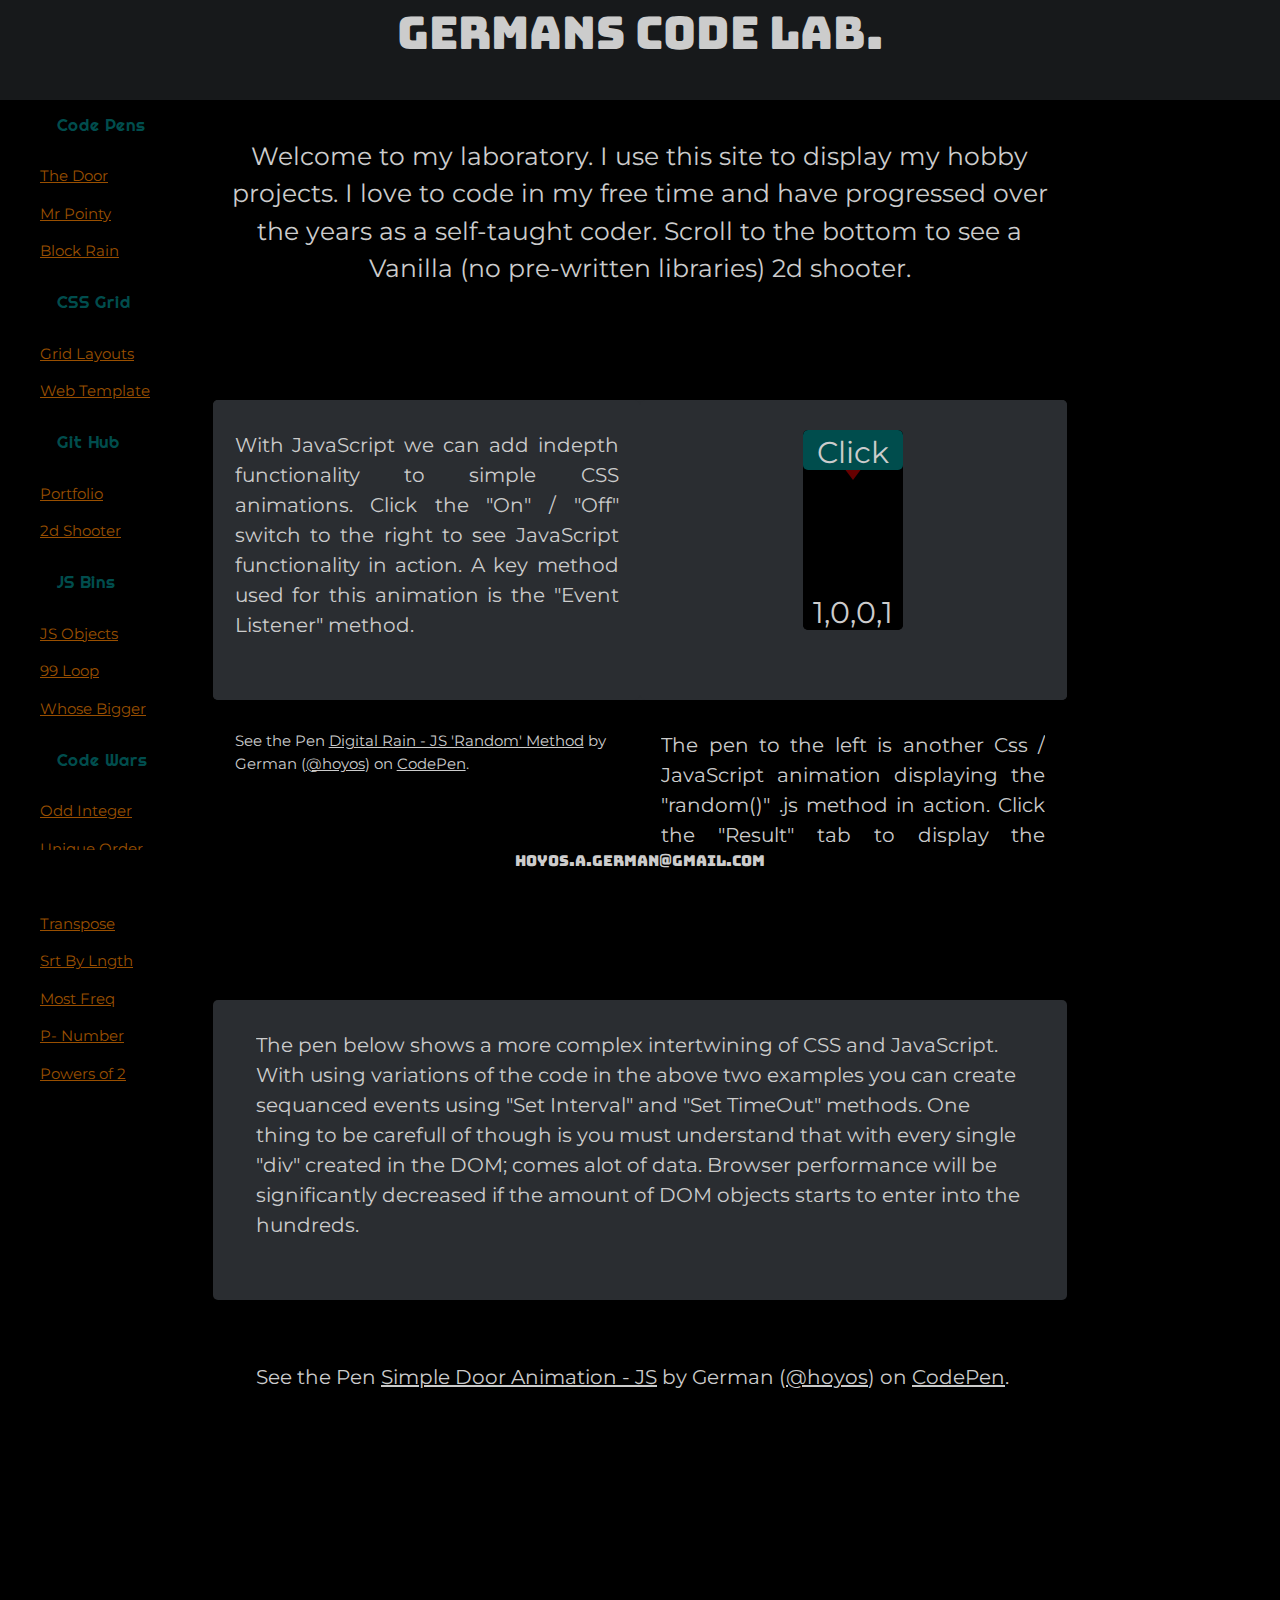
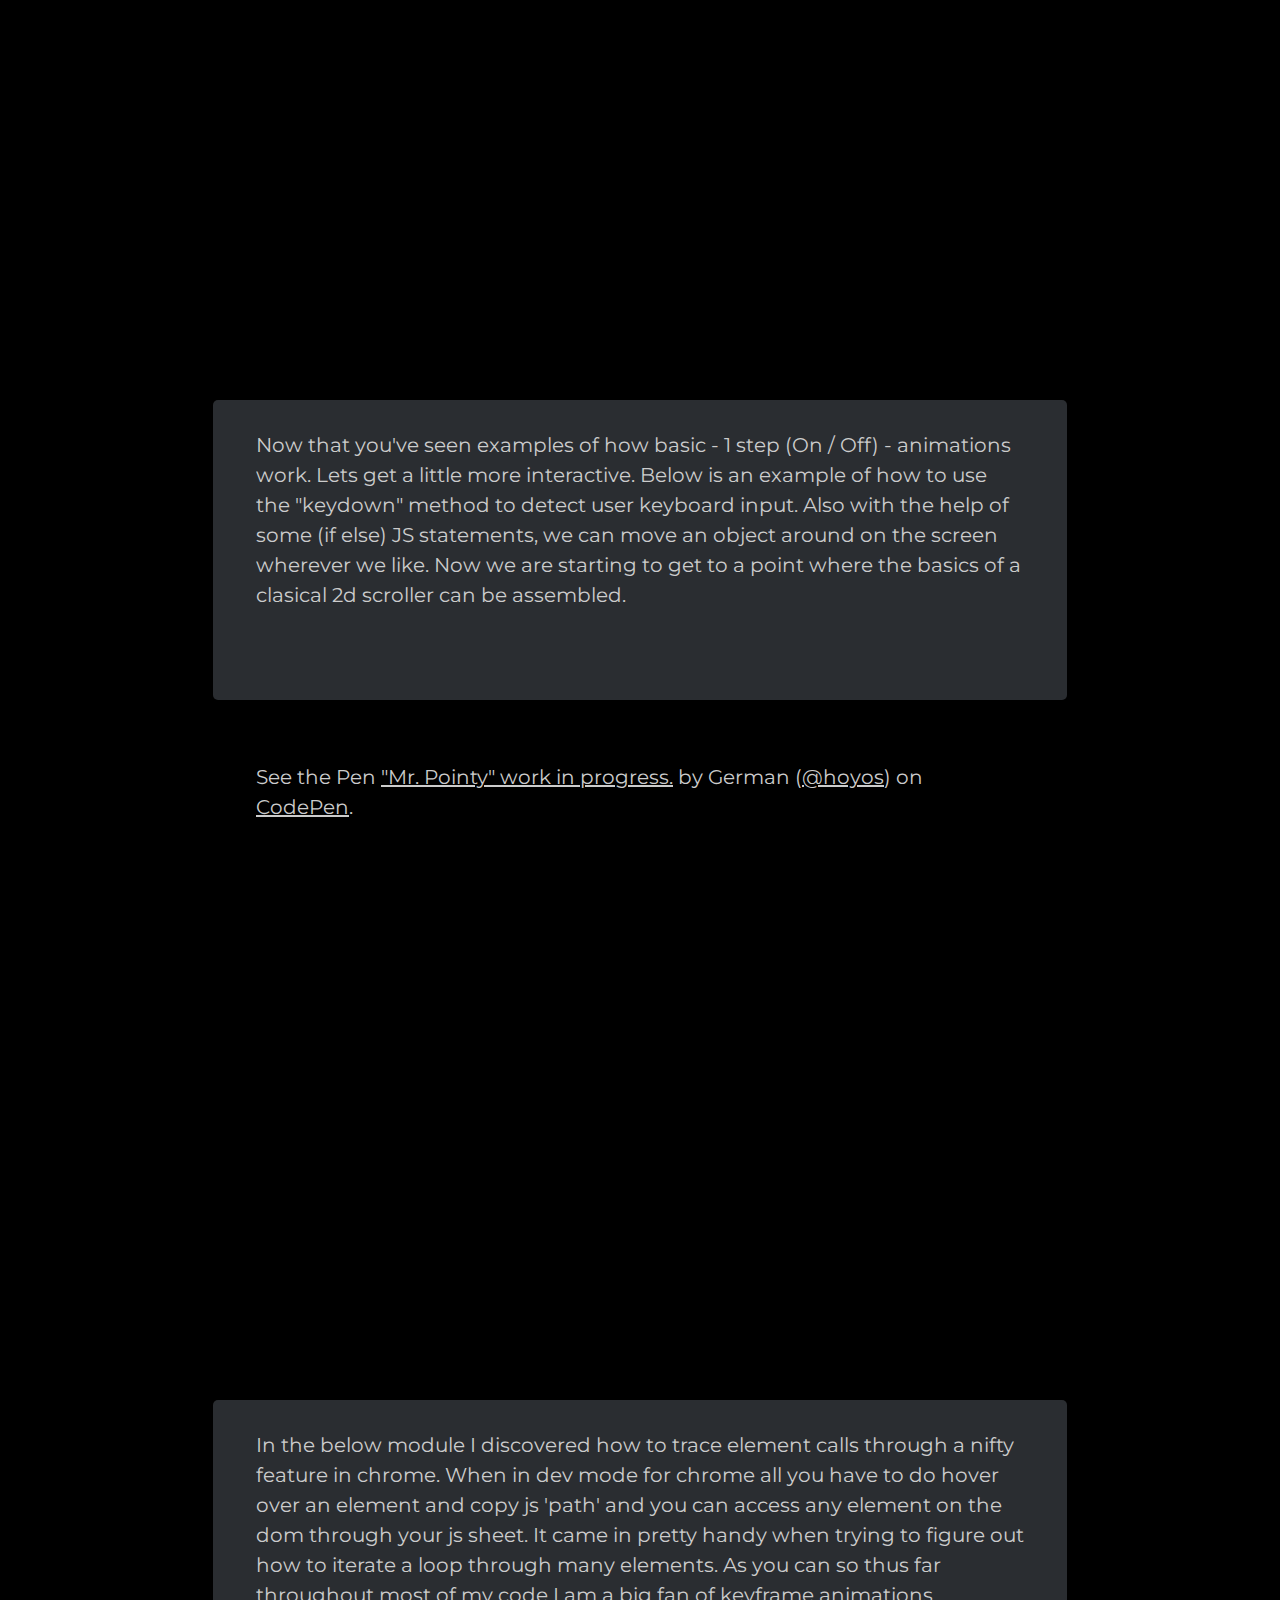
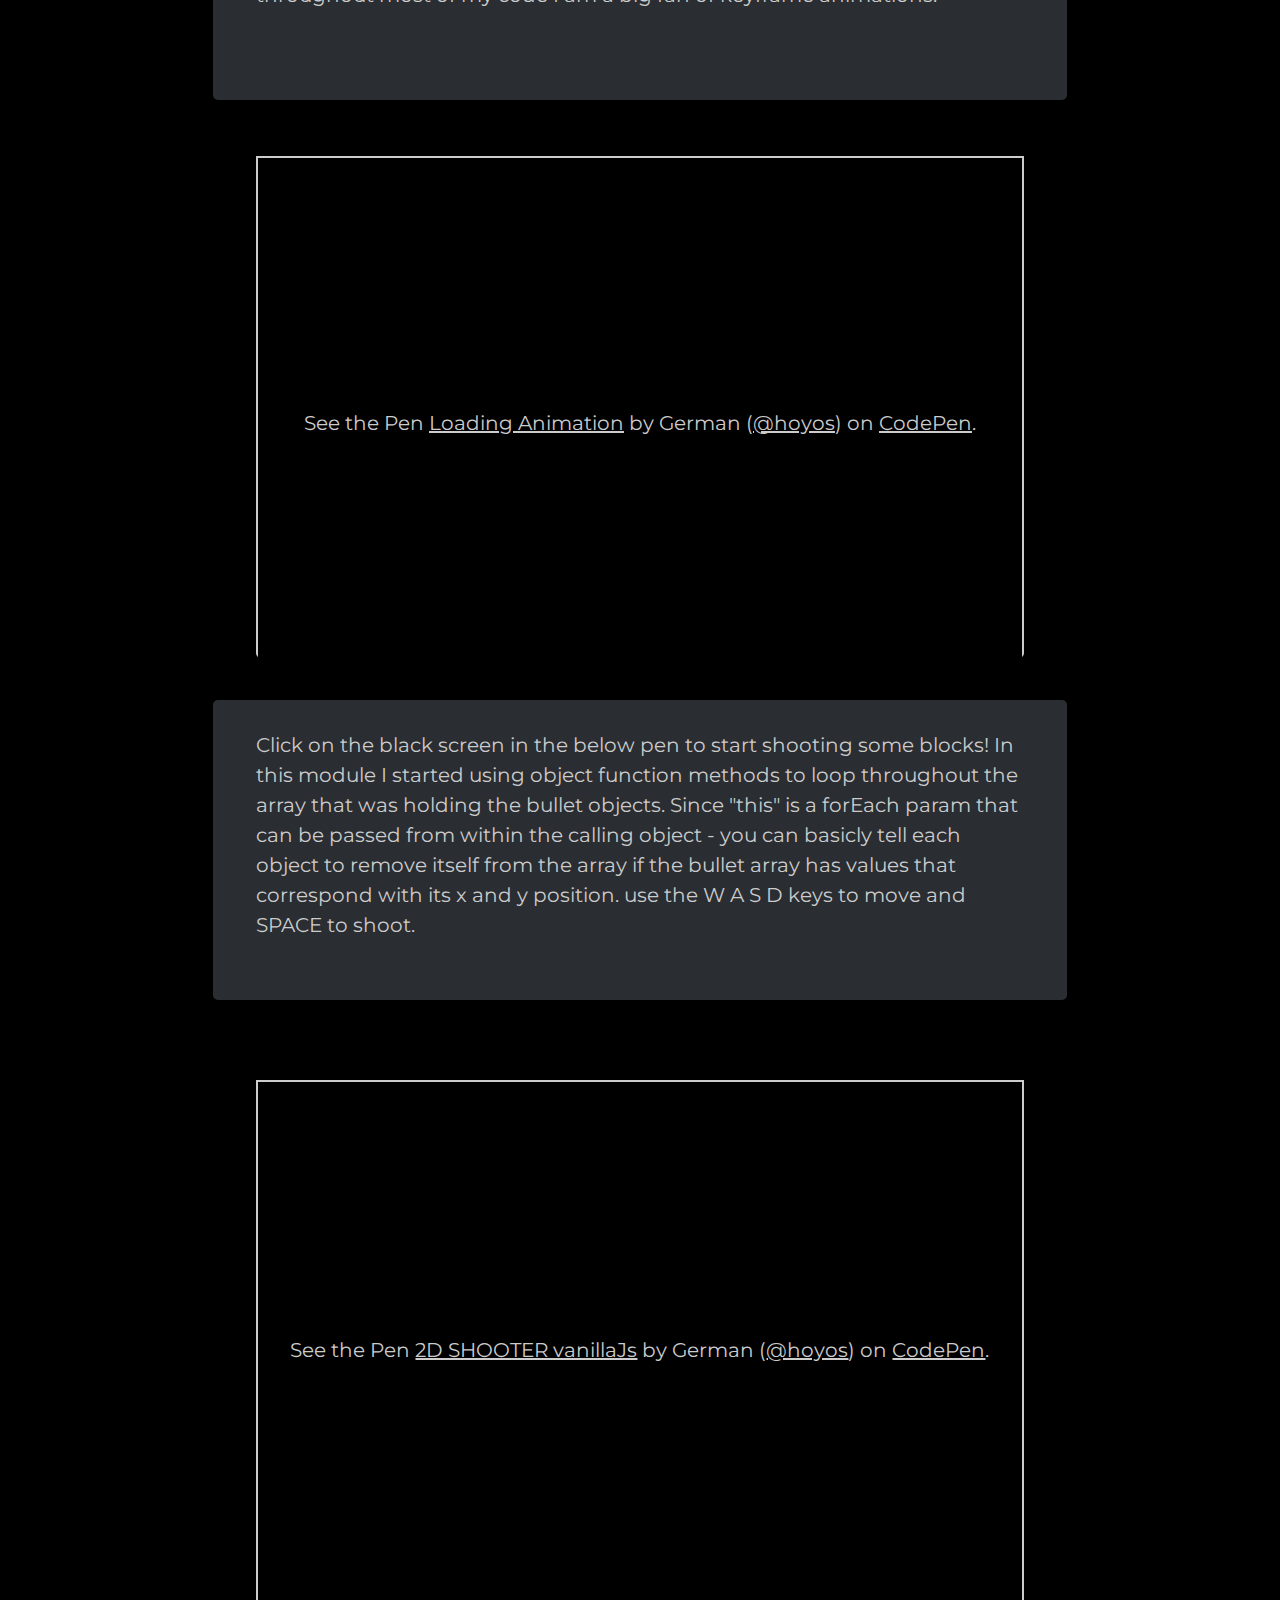
<file: Old_Folder_Files/index.html>
<!DOCTYPE html> <!-- HTML 5 -->
<html lang="en">
  <head>
    <!-- Global site tag (gtag.js) - Google Analytics -->
    <script async src="https://www.googletagmanager.com/gtag/js?id=UA-116229235-1"></script>
    <script>
      window.dataLayer = window.dataLayer || [];
      function gtag(){dataLayer.push(arguments);}
      gtag('js', new Date());
      gtag('config', 'UA-116229235-1');
    </script>
    <title>Adrian's Lab</title>
  <!--Icon link to 'Ionicons' Framework-->
  <link rel="stylesheet" type="text/css" href="https://code.ionicframework.com/ionicons/2.0.1/css/ionicons.min.css">
  <!--Link to google api fonts-->
  <link href='https://fonts.googleapis.com/css?family=Bungee' rel='stylesheet'>
  <link href='https://fonts.googleapis.com/css?family=Righteous' rel='stylesheet'>
  <link href='https://fonts.googleapis.com/css?family=Orbitron' rel='stylesheet'>
  <link href='https://fonts.googleapis.com/css?family=Montserrat' rel='stylesheet'>
  <!-- Required meta tags -->
  <meta charset="utf-8">
  <meta name="viewport" content="width=device-width, initial-scale=1, shrink-to-fit=no">
  <!-- Bootstrap -> Only for testing/expermenting within a module, not actual site design mechanics -->
  <link rel="stylesheet" href="https://maxcdn.bootstrapcdn.com/bootstrap/4.0.0-beta.2/css/bootstrap.min.css" integrity="sha384-PsH8R72JQ3SOdhVi3uxftmaW6Vc51MKb0q5P2rRUpPvrszuE4W1povHYgTpBfshb" crossorigin="anonymous">
  <link rel="stylesheet" type="text/css" href="styles/start.css">
  <!--w3.css framework -> Only for testing/expermenting within a module, not actual site design mechanics -->
  <link rel="stylesheet" href="https://www.w3schools.com/w3css/4/w3.css">
  </head>
<body>
	<div class= 'wrapper'>
		<header>
			Germans Code Lab.
		</header>
		<div class = 'begin'>begin
		</div>
			<div id = 'innerNav'>
        <div class = 'smallContainer'>
            <div class = "ion-social-codepen logos"></div>
            <div class = 'cTwo'>
              <div class = 'centerS'>Code Pens</div>
            </div>
         </div>

         <li>
           <ul><a href="https://codepen.io/hoyos/pen/rwJRGj" target="_blank">The Door</a></ul>
           <ul><a href="https://codepen.io/hoyos/pen/EbPvwZ" target="_blank">Mr Pointy</a></ul>
           <ul><a href="https://codepen.io/hoyos/pen/jwZVEv" target="_blank">Block Rain</a></ul>
         </li>

         <div class = 'smallContainer'>
             <div class = "ion-grid logos"></div>
             <div class = 'cTwo'>
               <div class = 'centerS'>CSS Grid</div>
             </div>
          </div>
          <li>
            <ul><a href="https://codepen.io/hoyos/pen/opYKMe" target="_blank">Grid Layouts</a></ul>
            <ul><a href="https://codepen.io/hoyos/pen/aEBxyZ" target="_blank">Web Template</a></ul>
           </li>


          <div class = 'smallContainer'>
              <div class = "ion-social-github logos"></div>
              <div class = 'cTwo'>
                <div class = 'centerS'>Git Hub</div>
              </div>
           </div>

           <li>
             <ul><a href="https://github.com/DravionV/My-Portfolio" target="_blank">Portfolio</a></ul>
             <ul><a href="https://github.com/GermanHoyos/2D_Shooter_VanillaJS" target="_blank">2d Shooter</a></ul>
           </li>

           <div class = 'smallContainer'>
               <div class = "ion-soup-can-outline logos"></div>
               <div class = 'cTwo'>
                 <div class = 'centerS'>JS Bins</div>
               </div>
            </div>

            <li>
              <ul><a href="https://jsbin.com/zuvuben/2/edit?js,console" target="_blank">JS Objects</a></ul>
              <ul><a href="https://jsbin.com/hajuzet/1/edit?js,console" target="_blank">99 Loop</a></ul>
              <ul><a href="https://jsbin.com/wefugoh/6/edit?js,console" target="_blank">Whose Bigger</a></ul>
            </li>

            <div class = 'smallContainer'>
                <div class = "ion-aperture logos"></div>
                <div class = 'cTwo'>
                  <div class = 'centerS'>Code Wars</div>
                </div>
             </div>

             <li>
               <ul><a href="https://www.codewars.com/kata/reviews/56257b1427e918467e000174/groups/5a37c950c0cba0a99200036b" target="_blank">Odd Integer</a></ul>
               <ul><a href="https://www.codewars.com/kata/reviews/54f080b08a35862d5f000242/groups/5a37023fa1663ba8500008c7" target="_blank">Unique Order</a></ul>
               <ul><a href="https://www.codewars.com/kata/reviews/581de9aa5456504b8a000036/groups/5a35d0219b1ba3de790011cc" target="_blank">DA(RRA)Y</a></ul>
               <ul><a href="https://www.codewars.com/kata/reviews/5820f0571fbefc5741000024/groups/5a2dd8ded06535d7b100065c" target="_blank">Transpose</a></ul>
               <ul><a href="https://www.codewars.com/kata/reviews/57ea5b2a1af4c545d0000056/groups/5a2cb0d46b042bdf42000618" target="_blank">Srt By Lngth</a></ul>
               <ul><a href="https://www.codewars.com/kata/reviews/565855365c9ceebb90000053/groups/5a25e888aa2a1b8705002e65" target="_blank">Most Freq</a></ul>
               <ul><a href="https://www.codewars.com/kata/reviews/525f50e3b73515a6db000b86/groups/5a25c7a210e592bf6f000aa8" target="_blank">P- Number</a></ul>
               <ul><a href="https://www.codewars.com/kata/reviews/57a5dc8d027ac5665500005a/groups/5a25c2d4a66e09c163000725" target="_blank">Powers of 2</a></ul>
             </li>

      </div>

		<!-- FLEXIBLE CENTERED CONTENT USING (CSS GRID) -->
		<div class = 'oneA'> <br />
			Welcome to my laboratory. I use this site to display my hobby projects. I
      love to code in my free time and have progressed over the years as a self-taught
      coder. Scroll to the bottom to see a Vanilla (no pre-written libraries) 2d shooter.
    </div>

		<div class = 'twoA'>
      <div class = 'twoATitle'></div>
        <div class = 'wrapperTwoA'>
			    <div class = 'leftBoxTwoA'>
            <div class = 'centerTextTwoA'>
              With JavaScript we can add indepth functionality to simple
              CSS animations. Click the "On" / "Off" switch to the right to see
              JavaScript functionality in action. A key method used for this
              animation is the "Event Listener" method.
            </div>

          </div> <!--end left box-->
          <div class = 'rightBoxTwoA'>
            <div class = 'containSwitch'>
              <div class = 'onOffSwitch' >Click</div>
              <div class = 'switchArrow'></div>
					    <div class = 'rainDiv'></div>
            </div>
				  </div> <!--end right box-->
			  </div>
		</div>

		<div class = 'threeA'>
      <div class = 'boxController'>
        <div class = 'leftBoxThreeA'>
          <div class = 'centerPenThreeA'>
          <!--START pen-->
            <p data-height="265" data-theme-id="0" data-slug-hash="jwZVEv" data-default-tab="js" data-user="hoyos" data-embed-version="2" data-pen-title="Digital Rain - JS 'Random' Method" class="codepen">See the Pen <a href="https://codepen.io/hoyos/pen/jwZVEv/">Digital Rain - JS 'Random' Method</a> by German (<a href="https://codepen.io/hoyos">@hoyos</a>) on <a href="https://codepen.io">CodePen</a>.</p>
            <script async src="https://static.codepen.io/assets/embed/ei.js"></script>
          <!--END pen-->
          </div>
        </div>
        <div class = 'rightBoxThreeA'>
          <div class = 'centerTextThreeA'>
            The pen to the left is another Css / JavaScript animation displaying the "random()" .js method in action. Click the "Result" tab to display the animation.
          </div>
        </div>

      </div>
		</div>

		<div class = 'fourA'>
      <div class = 'centerTextFourA'>
        The pen below shows a more complex intertwining of CSS and JavaScript. With using variations of the code in the above two examples you can create sequanced events using "Set Interval" and "Set TimeOut" methods. One thing to be carefull of though is you must understand that with every single "div" created in the DOM; comes alot of data. Browser performance will be significantly decreased if the amount of DOM objects starts to enter into the hundreds.
      </div>
		</div>

		<div class = 'fiveA'>
      <div class = 'centerPenFiveA'>
      <!--START pen -->
        <p data-height="614" data-theme-id="0" data-slug-hash="rwJRGj" data-default-tab="result" data-user="hoyos" data-embed-version="2" data-pen-title="Simple Door Animation - JS" class="codepen">See the Pen <a href="https://codepen.io/hoyos/pen/rwJRGj/">Simple Door Animation - JS</a> by German (<a href="https://codepen.io/hoyos">@hoyos</a>) on <a href="https://codepen.io">CodePen</a>.</p>
        <script async src="https://static.codepen.io/assets/embed/ei.js"></script>
      <!--END pen-->
      </div>
		</div>

    <div class = 'sixA'>
      <div class = 'centerTextSixA'>
       Now that you've seen examples of how basic - 1 step (On / Off) -
       animations work. Lets get a little more interactive. Below is an
       example of how to use the "keydown" method to detect user keyboard input.
       Also with the help of some (if else) JS statements, we can move an object
       around on the screen wherever we like. Now we are starting to get to a
       point where the basics of a clasical 2d scroller can be assembled.
     </div>
		</div>

		<div class = 'sevenA'>
      <div class = 'centerPenSevenA'>
      <!--START -->
        <p data-height="614" data-theme-id="0" data-slug-hash="EbPvwZ" data-default-tab="result" data-user="hoyos" data-embed-version="2" data-pen-title=""Mr. Pointy" work in progress." class="codepen">See the Pen <a href="https://codepen.io/hoyos/pen/EbPvwZ/">"Mr. Pointy" work in progress.</a> by German (<a href="https://codepen.io/hoyos">@hoyos</a>) on <a href="https://codepen.io">CodePen</a>.</p>
        <script async src="https://static.codepen.io/assets/embed/ei.js"></script>
      <!--END -->
    </div>
		</div>

    <div class = 'eightA'>
      <div class = 'centerTexteightA'>
          In the below module I discovered how to trace element calls through a
          nifty feature in chrome. When in dev mode for chrome all you have to do
          hover over an element and copy js 'path' and you can access any element
          on the dom through your js sheet. It came in pretty handy when trying
          to figure out how to iterate a loop through many elements. As you can
          so thus far throughout most of my code I am a big fan of keyframe animations.

     </div>
    </div>

    <div class = 'nineA'>
      <div class = 'centerPennineA'>
      <!--START -->
      <p class="codepen" data-height="533" data-theme-id="0" data-default-tab="js,result" data-user="hoyos" data-slug-hash="darKbX" style="height: 533px; box-sizing: border-box; display: flex; align-items: center; justify-content: center; border: 2px solid; margin: 1em 0; padding: 1em;" data-pen-title="Loading Animation">
  <span>See the Pen <a href="https://codepen.io/hoyos/pen/darKbX/">
  Loading Animation</a> by German (<a href="https://codepen.io/hoyos">@hoyos</a>)
  on <a href="https://codepen.io">CodePen</a>.</span>
</p>
<script async src="https://static.codepen.io/assets/embed/ei.js"></script>
      <!--END -->
    </div>
    </div>

    <div class = 'tenA'>
      <div class = 'centerTexttenA'>
       Click on the black screen in the below pen to start shooting some blocks!
       In this module I started using object function methods to loop throughout
       the array that was holding the bullet objects. Since "this" is a forEach
       param that can be passed from within the calling object - you can basicly
       tell each object to remove itself from the array if the bullet array has
       values that correspond with its x and y position. use the W A S D keys to
       move and SPACE to shoot.
     </div>
    </div>

    <div class = 'elevenA'>
      <div class = 'centerPenelevenA'>
      <!--START -->
      <p class="codepen" data-height="540" data-theme-id="0" data-default-tab="result" data-user="hoyos" data-slug-hash="VOgabd" style="height: 540px; box-sizing: border-box; display: flex; align-items: center; justify-content: center; border: 2px solid; margin: 1em 0; padding: 1em;" data-pen-title="2D SHOOTER vanillaJs">
        <span>See the Pen <a href="https://codepen.io/hoyos/pen/VOgabd/">
        2D SHOOTER vanillaJs</a> by German (<a href="https://codepen.io/hoyos">@hoyos</a>)
        on <a href="https://codepen.io">CodePen</a>.</span>
      </p>
      <script async src="https://static.codepen.io/assets/embed/ei.js"></script>
      <!--END -->
    </div>
    </div>

		<footer>
			hoyos.a.german@gmail.com
		</footer>

	</div>

    <!-- Optional JavaScript -->
    <!-- jQuery first, then Popper.js, then Bootstrap JS -->
    <script src="https://code.jquery.com/jquery-3.2.1.slim.min.js" integrity="sha384-KJ3o2DKtIkvYIK3UENzmM7KCkRr/rE9/Qpg6aAZGJwFDMVNA/GpGFF93hXpG5KkN" crossorigin="anonymous"></script>
    <script src="https://cdnjs.cloudflare.com/ajax/libs/popper.js/1.12.3/umd/popper.min.js" integrity="sha384-vFJXuSJphROIrBnz7yo7oB41mKfc8JzQZiCq4NCceLEaO4IHwicKwpJf9c9IpFgh" crossorigin="anonymous"></script>
    <script src="https://maxcdn.bootstrapcdn.com/bootstrap/4.0.0-beta.2/js/bootstrap.min.js" integrity="sha384-alpBpkh1PFOepccYVYDB4do5UnbKysX5WZXm3XxPqe5iKTfUKjNkCk9SaVuEZflJ" crossorigin="anonymous"></script>
	  <script src="scripts/scriptOne.js"></script> <!--Internal folder link-->
    <script>window.addEventListener("keydown", function(e) {
	    // space and arrow keys
	    if([32, 37, 38, 39, 40].indexOf(e.keyCode) > -1) {
	        e.preventDefault();
	    }
	}, false);</script>

</body>
<!--test 8/5/2020 -->
</html>
</file>
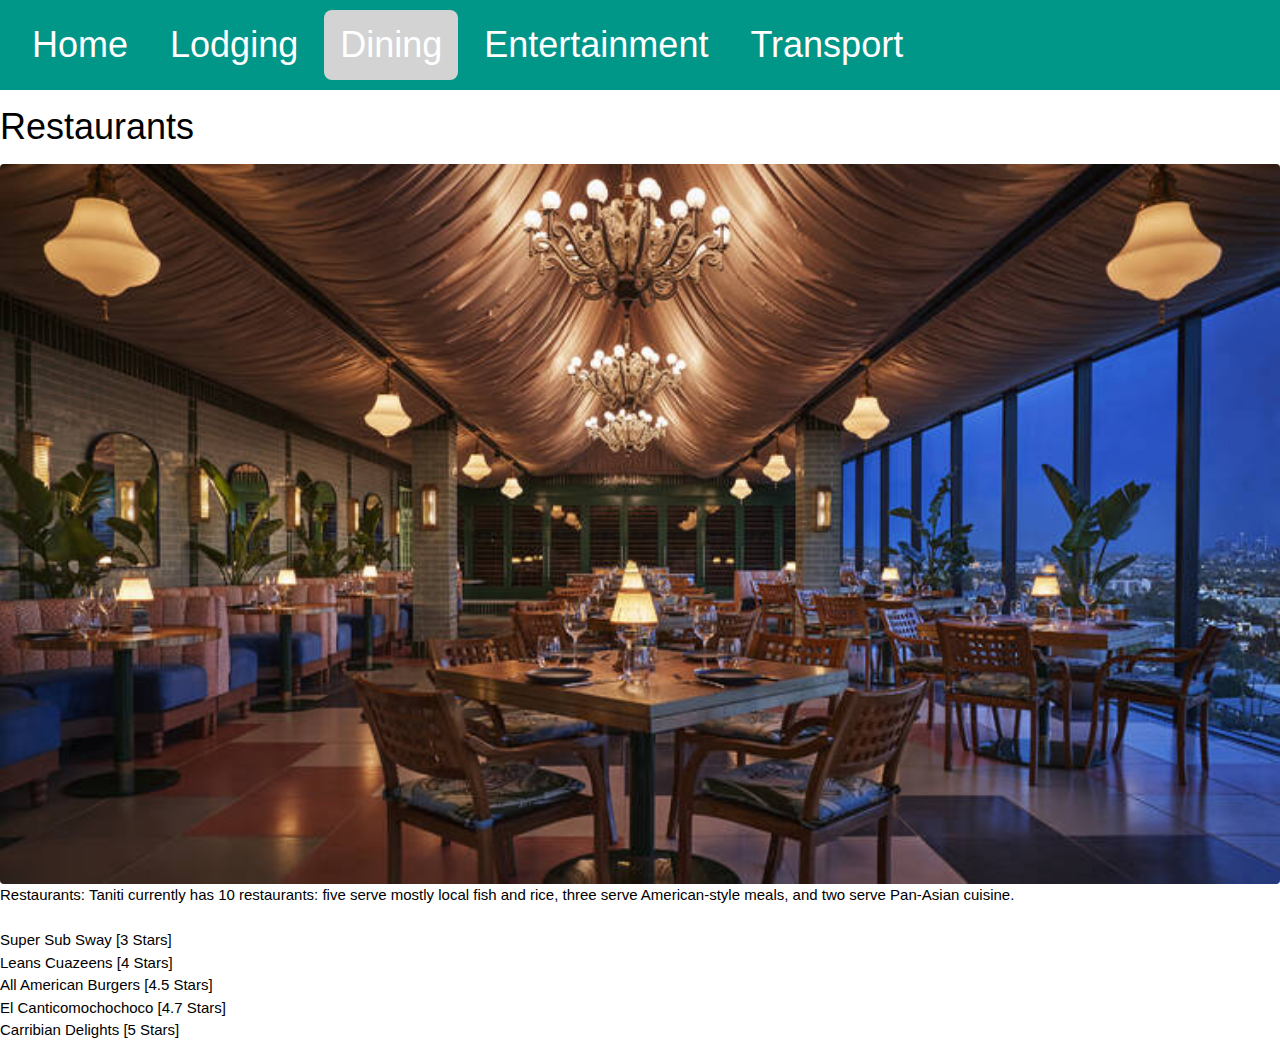
<file: dining.html>
<!--
	Coded By: German Hoyos
	Email: Hoyos.A.German@gmail.com
-->

<!DOCTYPE html>
<html lang="en">
<head>
	<meta charset="UTF-8">
	<meta name="viewport" content="width=device-width, initial-scale=1.0">
	<meta http-equiv="X-UA-Compatible" content="ie=edge">
	<title>My Website</title>
		<link rel="stylesheet" href="./style.css">
		<link rel="stylesheet" href="https://www.w3schools.com/w3css/4/w3.css">
</head>
<body>
	<div class="w3-container w3-teal">
		<h1>
			<button class="w3-button w3-round-large">
				<a href="index.html">Home</a>
			</button>
			<button class="w3-button w3-round-large">
				<a href="lodging.html">Lodging</a>
			</button>
			<button class="w3-button w3-round-large" style="background-color: lightgray;">
				<a href="dining.html">Dining</a>
			</button>
			<button class="w3-button w3-round-large">
				<a href="entertainment.html">Entertainment</a>
			</button>
			<button class="w3-button w3-round-large">
				<a href="transport.html">Transport</a>
			</button>
			
		</h1>
	  </div>

	  <div class="pic">
		<h1>Restaurants</h1>
		<img src="dining.png" class="w3-round" style="width:100%">
	  </div>
	  <div class="context">
        Restaurants: Taniti currently has 10 restaurants: five serve 
		mostly local fish and rice, three serve American-style meals,
		and two serve Pan-Asian cuisine.<br><br>
		
			Super Sub Sway [3 Stars]<br>
			Leans Cuazeens [4 Stars]<br>
			All American Burgers [4.5 Stars]<br>
			El Canticomochochoco [4.7 Stars]<br>
			Carribian Delights [5 Stars]<br>
		

	  </div>


		<script src="script.js"></script>
</body>
</html>
</file>
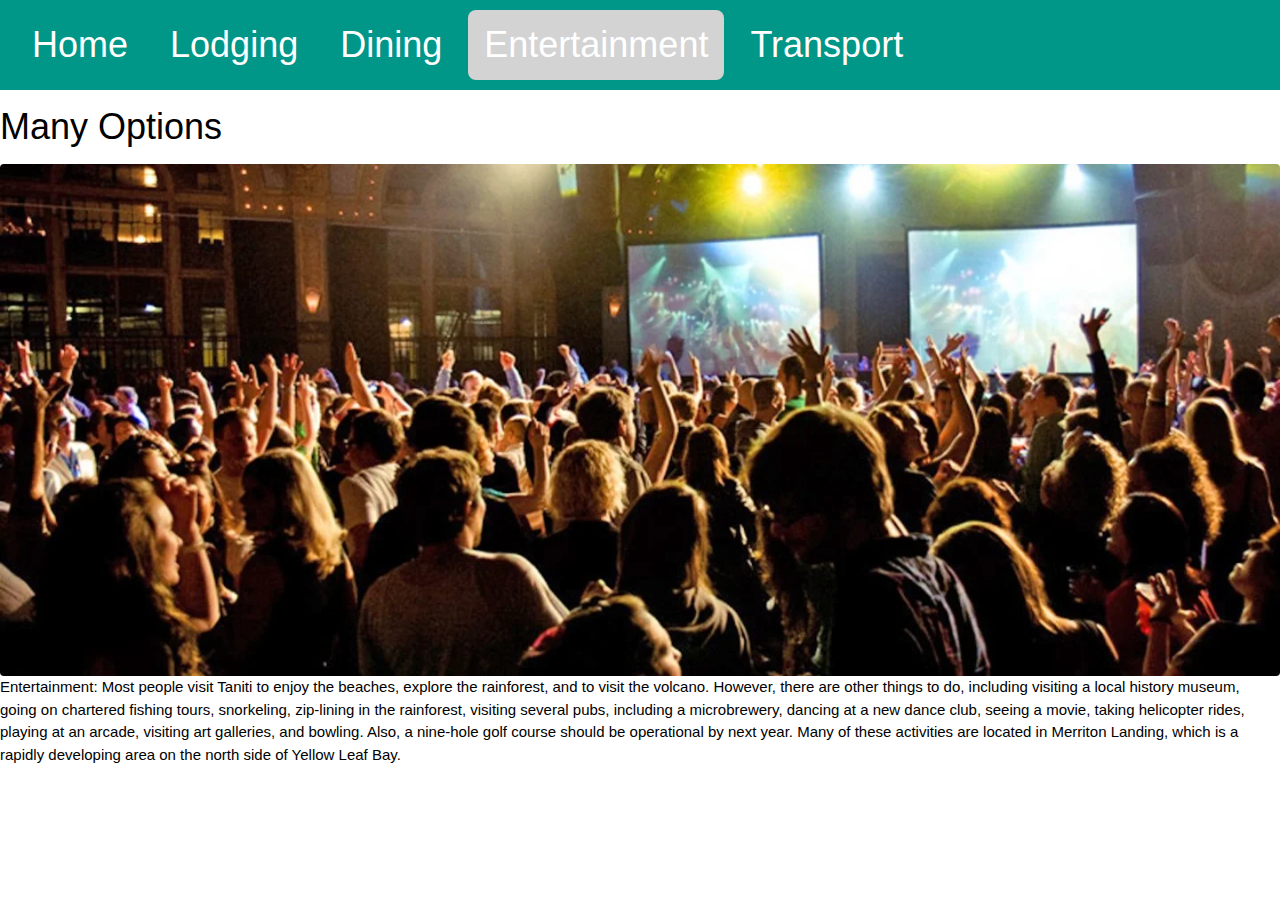
<file: entertainment.html>
<!--
	Coded By: German Hoyos
	Email: Hoyos.A.German@gmail.com
-->

<!DOCTYPE html>
<html lang="en">
<head>
	<meta charset="UTF-8">
	<meta name="viewport" content="width=device-width, initial-scale=1.0">
	<meta http-equiv="X-UA-Compatible" content="ie=edge">
	<title>My Website</title>
		<link rel="stylesheet" href="./style.css">
		<link rel="stylesheet" href="https://www.w3schools.com/w3css/4/w3.css">
</head>
<body>
	<div class="w3-container w3-teal">
		<h1>
			<button class="w3-button w3-round-large">
				<a href="index.html">Home</a>
			</button>
			<button class="w3-button w3-round-large">
				<a href="lodging.html">Lodging</a>
			</button>
			<button class="w3-button w3-round-large">
				<a href="dining.html">Dining</a>
			</button>
			<button class="w3-button w3-round-large" style="background-color: lightgray;">
				<a href="entertainment.html">Entertainment</a>
			</button>
			<button class="w3-button w3-round-large">
				<a href="transport.html">Transport</a>
			</button>
			
		</h1>
	  </div>

	  <div class="pic">
		<h1>Many Options</h1>
		<img src="club.png" class="w3-round" style="width:100%">
	  </div>
	  <div class="context">
        Entertainment: Most people visit Taniti to enjoy the beaches, explore the rainforest, and to visit the volcano. However, there are other things to do, including visiting a local history museum, going on chartered fishing tours, snorkeling, zip-lining in the rainforest, visiting several pubs, including a microbrewery, dancing at a new dance club, seeing a movie, taking helicopter rides, playing at an arcade, visiting art galleries, and bowling. Also, a nine-hole golf course should be operational by next year. Many of these activities are located in Merriton Landing, which is a rapidly developing area on the north side of Yellow Leaf Bay. 
      </div>

		<script src="script.js"></script>
</body>
</html>
</file>
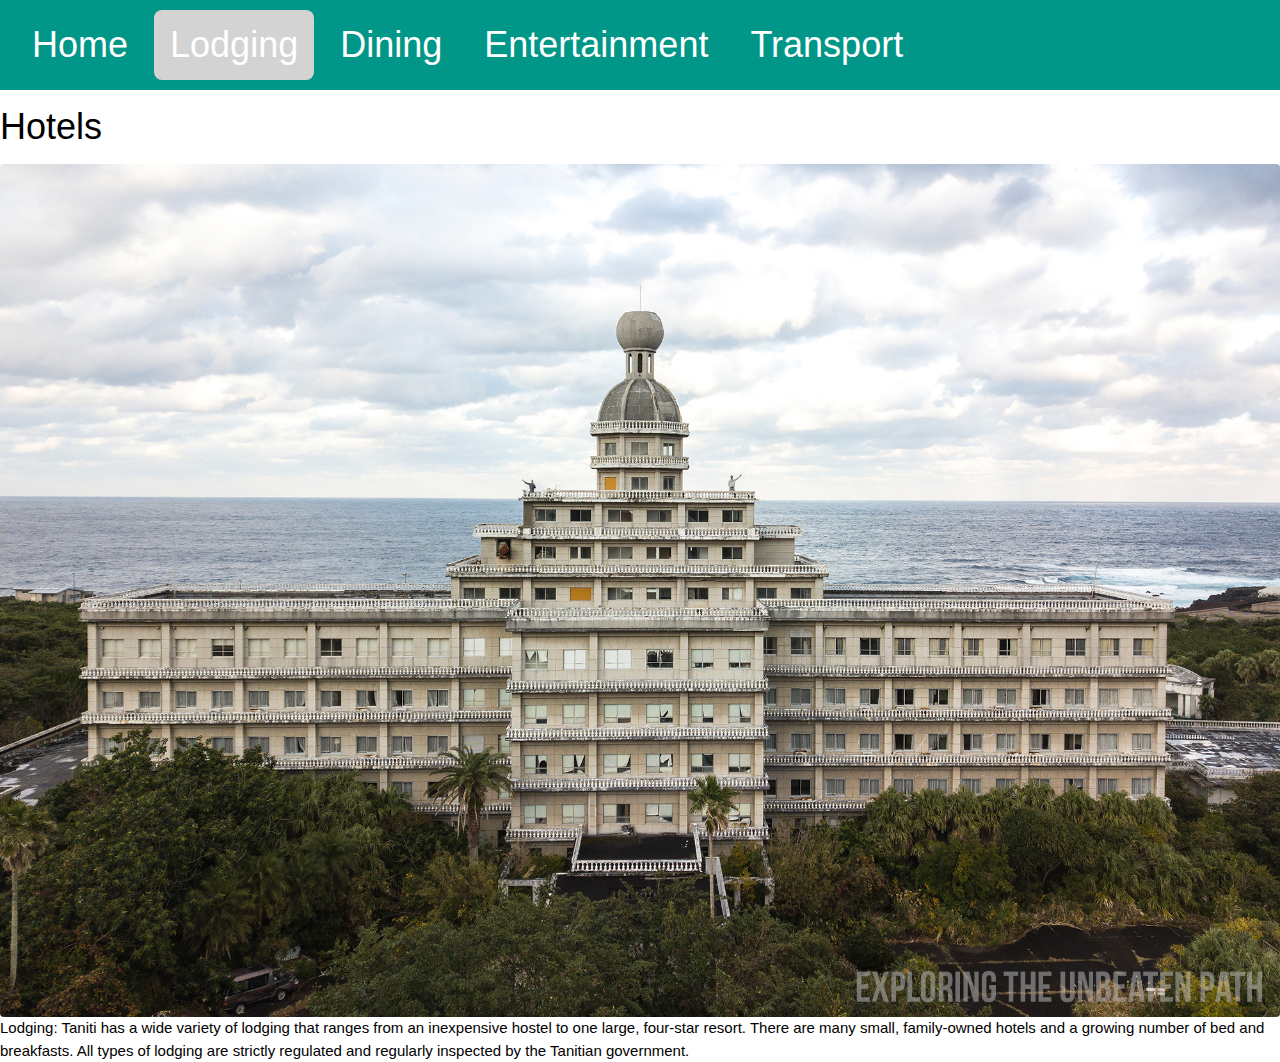
<file: lodging.html>
<!--
	Coded By: German Hoyos
	Email: Hoyos.A.German@gmail.com
-->

<!DOCTYPE html>
<html lang="en">
<head>
	<meta charset="UTF-8">
	<meta name="viewport" content="width=device-width, initial-scale=1.0">
	<meta http-equiv="X-UA-Compatible" content="ie=edge">
	<title>My Website</title>
		<link rel="stylesheet" href="./style.css">
		<link rel="stylesheet" href="https://www.w3schools.com/w3css/4/w3.css">
</head>
<body>
	<div class="w3-container w3-teal">
		<h1>
			<button class="w3-button w3-round-large">
				<a href="index.html">Home</a>
			</button>
			<button class="w3-button w3-round-large" style="background-color: lightgray;">
				<a href="lodging.html">Lodging</a>
			</button>
			<button class="w3-button w3-round-large">
				<a href="dining.html">Dining</a>
			</button>
			<button class="w3-button w3-round-large">
				<a href="entertainment.html">Entertainment</a>
			</button>
			<button class="w3-button w3-round-large">
				<a href="transport.html">Transport</a>
			</button>
			
		</h1>
	  </div>

	  <div class="pic">
		<h1>Hotels</h1>
		<img src="Hotel.png" class="w3-round" style="width:100%">
	  </div>
	  <div class="context">
		Lodging: Taniti has a wide variety of lodging that ranges from an inexpensive hostel to one large, four-star resort. There are many small, family-owned hotels and a growing number of bed and breakfasts. All types of lodging are strictly regulated and regularly inspected by the Tanitian government.
	  </div>


		<script src="script.js"></script>
</body>
</html>
</file>
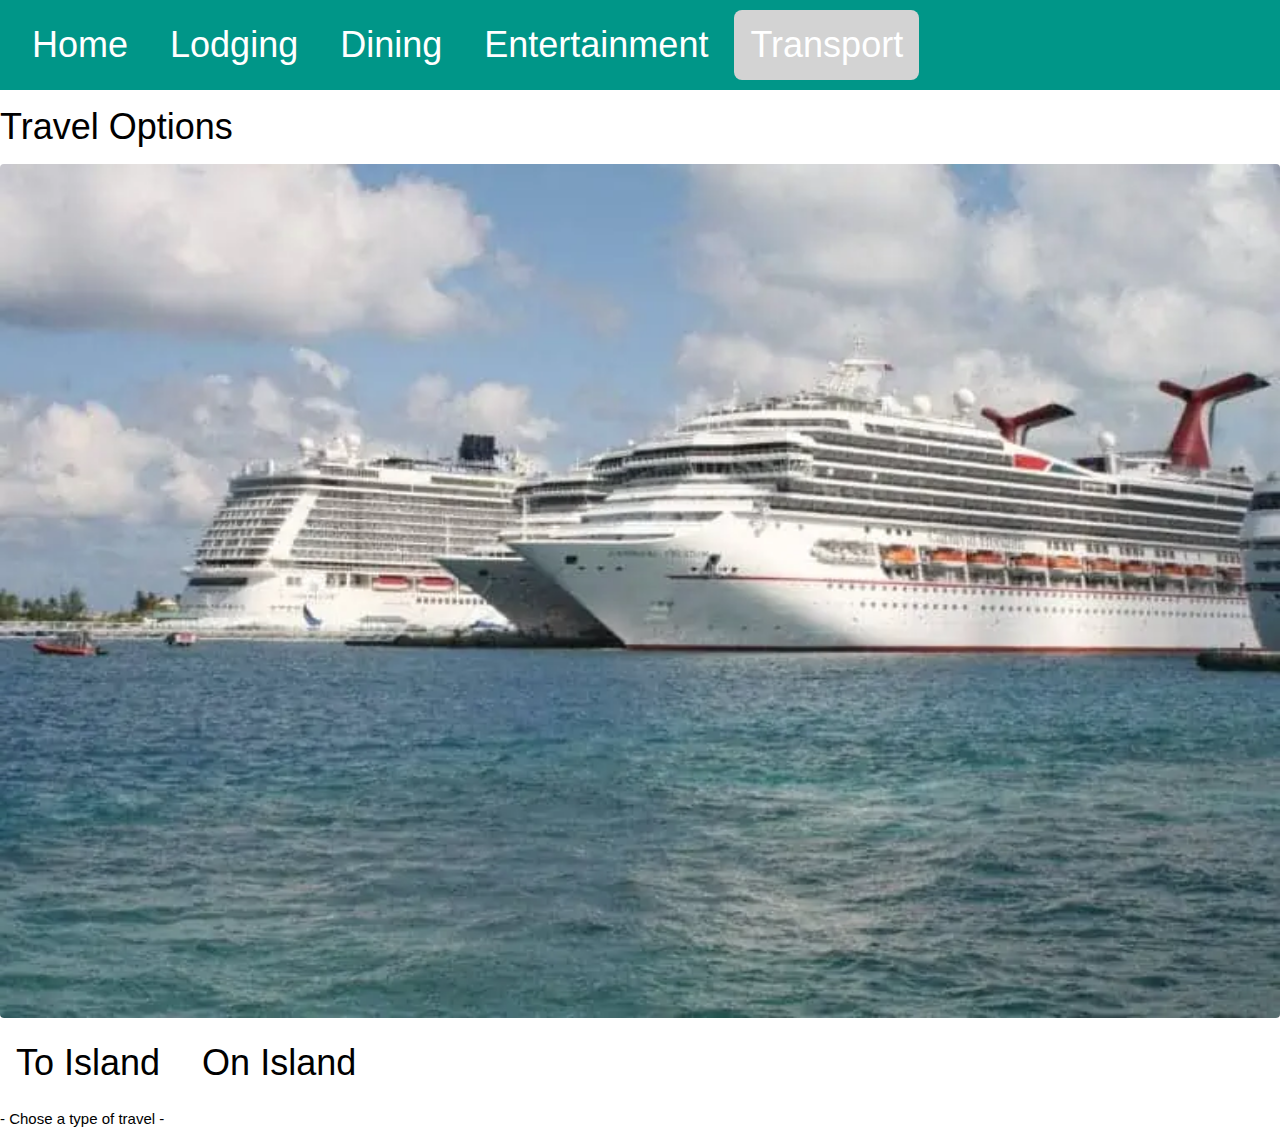
<file: transport.html>
<!--
	Coded By: German Hoyos
	Email: Hoyos.A.German@gmail.com
-->

<!DOCTYPE html>
<html lang="en">
<head>
	<meta charset="UTF-8">
	<meta name="viewport" content="width=device-width, initial-scale=1.0">
	<meta http-equiv="X-UA-Compatible" content="ie=edge">
	<title>My Website</title>
		<link rel="stylesheet" href="./style.css">
		<link rel="stylesheet" href="https://www.w3schools.com/w3css/4/w3.css">
</head>
<body>
	<div class="w3-container w3-teal">
		<h1>
			<button class="w3-button w3-round-large">
				<a href="index.html">Home</a>
			</button>
			<button class="w3-button w3-round-large">
				<a href="lodging.html">Lodging</a>
			</button>
			<button class="w3-button w3-round-large">
				<a href="dining.html">Dining</a>
			</button>
			<button class="w3-button w3-round-large">
				<a href="entertainment.html">Entertainment</a>
			</button>
			<button class="w3-button w3-round-large" style="background-color: lightgray;">
				<a href="transport.html">Transport</a>
			</button>
			
		</h1>
	  </div>

	  <div class="pic">
		<h1>Travel Options</h1>
		<img src="transport1.png" class="w3-round" style="width:100%">
	  </div>
	  <div class="context">
        <h1>
        <button class="w3-button w3-round-large" id="ToIsland" onclick="toIFunc()">
            To Island
        </button>
        <button class="w3-button w3-round-large" id="OnIsland" onclick="onIFunc()">
            On Island
        </button>
        </h1>
      </div>
      <div class="context2" id="context2id">
        - Chose a type of travel -
      </div>
		<script src="script.js"></script>
</body>
</html>
</file>
<file: Old_Folder_Files/styles/start.css>
body {
	background-color: black;
	margin: 0px;
	padding: 0px;
	min-width: 720px;
}


.wrapper {
	display: grid;
	grid-template-columns: repeat(6, 1fr);
	grid-template-rows: repeat(60, 100px);
}

header {
	background-color: #17191b;
	font-family: 'Bungee';
	font-size: 45px;
	position: fixed;
	color: #cccccc;
	height: 100px;
	width: 100%;
	text-align: center;
	z-index: 2;
	overflow: hidden;
	min-width: 600px;

}

@keyframes fadeOut {
	0%{opacity: 1;}
	100%{opacity: 0;}
}

@keyframes fadeIn {
	0%{opacity: 0;}
	100%{opacity: 1;}
}

footer{
	background-color: black;
	font-family: 'Bungee';
	position: fixed;
	bottom: 0px;
	color: white;
	height: 50px;
	width: 100%;
	text-align: center;
	min-width: 600px;
	font-size: 15px;
	color: #cccccc;
	z-index: 2;
}

.begin {
	background-color: transparent;
	grid-column: 1/7;
	grid-row: 1;
}

.smallContainer{
	position: relative;
	background-color: black ;
	height: 50px;
	width:100%;
	color: #004d4d;
}

.ion-social-codepen-outline{
	background-color: white;
}

.logos {
	position: absolute;
	background-color: black; /*green*/
	height: 50px;
	width: 40px;
	top: 0px;
	left: 0px;
	overflow: hidden;
	padding-left: 4px;
	font-size: 35px;
	color:   teal;
}

.cTwo{
	position: absolute;
	font-family: 'Righteous';
	font-size: 17px;
	background-color: black; /*red*/
	height: 50px;
	width: 110px;
	top: 0px;
	left: 40px;
	overflow: hidden;
}
.centerS{
	position: relative;
	top: 25%;
	left: 15%;
}

ul {
	font-family: 'Montserrat';
	font-size: 15px;
	color: #994f00;
}

li {
	list-style-type: none;
}

/* MAIN CONTENT BELOW */

#innerNav {
	/*adding a relative or absolute here will break sticky*/
	background-color: black;
	color: white;
	left: 0px;
	overflow: hidden;
	height: 1080px;
	width: 150px;
	z-index: 1;
	white-space: nowrap;
	list-style-type: none;
}

#iconOne{
	background-color:black;
	height:40px;
	width:40px;
}

.sticky {
	background-color: black;
	position: fixed;
	height: 1300px;
	width: 100px;
	bottom: 0px;
}

.oneA {
	font-family: 'Montserrat';
	font-size: 25px;
	border-radius: 15px;
	background-color: black;
	color: #cccccc;
	grid-column: 2/6;
	grid-row: 2/5;
	text-align: center;
	min-width: 600px;
}

.twoA {
	font-family: 'Montserrat';
	border-radius: 5px;
	background-color: #2a2d31;
	color: white;
	grid-column: 2/6;
	grid-row: 5/8;
	text-align: center;
	color: #cccccc;
	font-size: 20px;
	min-width: 600px;
}

.wrapperTwoA{
	font-family: 'Montserrat';
	background-color: #2a2d31;
	border-radius: 15px;
	position: relative;
	height: 100%;
	width: 100%;
}

.leftBoxTwoA{
	background-color: #2a2d31; /* #2a2d31*/
	border-radius: 5px;
	position: absolute;
	top: 0%;
	left: 0%;
	width: 50%;
	height: 100%;
	text-align: left;
	font-size: 15px;
	color: #cccccc;
	overflow: hidden;
	text-align: justify;
	margin: auto;
	font-size: 20px;
}

.centerTextTwoA {
	position: relative;
	background-color: transparent;
	border-radius: 5px;
	top: 10%;
	margin: auto;
	height: 90%;
	width: 90%;
	overflow: hidden;
}

.rightBoxTwoA{
	background-color: #2a2d31;
	border-radius: 5px;
	position: absolute;
	top: 0%;
	left: 50%;
	width: 50%;
	height: 100%;
	text-align:left;
	font-size: 15px;
	padding: 30px;
	overflow: hidden;
}

.containSwitch{
	position: relative;
	background-color: black;
	border-radius: 5px;
	margin: auto;
	margin-top: auto;
	height: 200px;
	width: 100px;
	overflow: hidden;
}

.onOffSwitch{
	cursor: pointer;
	background-color: #004d4d;
	border-radius: 5px;
	position: absolute;
	top: 0%;
	left: 0%;
	height: 40px;
	width: 100px;
	overflow: hidden;
	text-align: center;
	z-index: 1;
	font-size: 30px;
}

.switchArrow{
	background: transparent;
	top: 15%;
	left: 35%;
	width: 0px;
	height: 0px;
	position: absolute;
	border-radius: 5px;
	border-top: 20px solid #660000;
	border-bottom: 15px solid transparent;
	border-left: 15px solid transparent;
	border-right: 15px solid transparent;
	animation: switchIsOn 1.8s infinite;

}

@keyframes switchIsOn {
	0% {
		top:15%;
		border-color: transparent;
	}
	100% {
		top:65%;
		border-color: solid;
	}
}

@keyframes switchIsOff{
	0% {
		top:55%;
		border-color: transparent;
		border-top: 15px solid transparent;
		border-bottom: 20px solid transparent;
	}
	100% {
		top:5%;
		border-color: solid;
		border-top: 15px solid transparent;
		border-bottom: 20px solid green;
	}
}

.rainDiv{
	background-color: black;
	border-radius: 5px;
	position: absolute;
	top: 80%;
	left: 0%;
	height: 40px;
	width: 100px;
	overflow: hidden;
	text-align: center;
	color: #cccccc;
	font-size: 30px;
}

@keyframes off {
	0%	{
		background-color: #33cc33;
		top: 0%;
	}

	100%{
		background-color: #660000;
		top: 60%;
	}
}

@keyframes on {
	0%	{
		background-color: #660000;
		top: 60%;
	}
	100%{
		background-color: #33cc33;
		top: 0%;
	}
}

.threeA {
	font-family: 'Montserrat';
	border-radius: 5px;
	background-color: black;
	color: white;
	grid-column: 2/6;
	grid-row: 8/11;
	color: #cccccc;
	min-width: 600px;
}

.boxController {
	background-color: black; /*uncomment for debugging*/
	position: relative;
	width: 100%;
	height: 100%;
	overflow: hidden;
}

.leftBoxThreeA {
	position: absolute;
	background-color: transparent; /*uncomment for debugging*/
	border-radius: 5px;
	top: 0%;
	left: 0%;
	width: 50%;
	height: 100%;
	transform: scale(1);
	overflow: hidden;
}

.centerPenThreeA {
	position: relative;
	background-color: transparent;
	border-radius: 5px;
	top: 5%;
	margin: auto;
	height: 90%;
	width: 90%;
	overflow: hidden;
}

.centerTextThreeA {
	position: relative;
	background-color: transparent;
	border-radius: 5px;
	top: 10%;
	margin: auto;
	height: 90%;
	width: 90%;
	overflow: hidden;
}

.rightBoxThreeA{
	position: absolute;
	background-color: transparent; /*uncomment for debugging*/
	border-radius: 5px;
	top: 0%;
	left: 50%;
	width: 50%;
	height: 100%;
	text-align: justify;
	margin: auto;
	font-size: 20px;
}

.fourA {
	font-family: 'Montserrat';
	border-radius: 5px;
	background-color: #2a2d31;
	color: white;
	grid-column: 2/6;
	grid-row: 11/14;
	color: #cccccc;
	min-width: 600px;
}

.centerTextFourA {
	position: relative;
	background-color: transparent;
	border-radius: 5px;
	top: 10%;
	margin: auto;
	height: 90%;
	width: 90%;
	overflow: hidden;
	font-size: 20px;
}

.fiveA {
	font-family: 'Montserrat';
	border-radius: 5px;
	background-color: transparent;
	color: white;
	grid-column: 2/6;
	grid-row: 14/21;
	color: #cccccc;
	min-width: 600px;
}

.centerPenFiveA {
	position: relative;
	background-color: transparent;
	border-radius: 5px;
	top: 6%;
	margin: auto;
	height: 87%;
	width: 90%;
	overflow: hidden;
	font-size: 20px;
}

.sixA {
	font-family: 'Montserrat';
	border-radius: 5px;
	background-color: #2a2d31;
	color: white;
	grid-column: 2/6;
	grid-row: 21/24;
	color: #cccccc;
	min-width: 600px;
}

.centerTextSixA {
	position: relative;
	background-color: transparent;
	border-radius: 5px;
	top: 10%;
	margin: auto;
	height: 90%;
	width: 90%;
	overflow: hidden;
	font-size: 20px;
}

.sevenA {
	font-family: 'Montserrat';
	border-radius: 5px;
	background-color: transparent;
	color: white;
	grid-column: 2/6;
	grid-row: 24/31;
	color: #cccccc;
	min-width: 600px;
}

.centerPenSevenA {
	position: relative;
	background-color: transparent;
	border-radius: 5px;
	top: 6%;
	margin: auto;
	height: 87%;
	width: 90%;
	overflow: hidden;
	font-size: 20px;
}

.eightA {
	font-family: 'Montserrat';
	border-radius: 5px;
	background-color: #2a2d31;
	color: white;
	grid-column: 2/6;
	grid-row: 31/34;
	color: #cccccc;
	min-width: 600px;
}

.centerTexteightA {
	position: relative;
	background-color: transparent;
	border-radius: 5px;
	top: 10%;
	margin: auto;
	height: 90%;
	width: 90%;
	overflow: hidden;
	font-size: 20px;
}

.nineA {
	font-family: 'Montserrat';
	border-radius: 5px;
	background-color: transparent;
	color: white;
	grid-column: 2/6;
	grid-row: 34/40;
	color: #cccccc;
	min-width: 600px;
}

.centerPennineA {
	position: relative;
	background-color: transparent;
	border-radius: 5px;
	top: 6%;
	margin: auto;
	height: 87%;
	width: 90%;
	overflow: hidden;
	font-size: 20px;
}

.tenA {
	font-family: 'Montserrat';
	border-radius: 5px;
	background-color: #2a2d31;
	color: white;
	grid-column: 2/6;
	grid-row: 40/43;
	color: #cccccc;
	min-width: 600px;
}

.centerTexttenA {
	position: relative;
	background-color: transparent;
	border-radius: 5px;
	top: 10%;
	margin: auto;
	height: 90%;
	width: 90%;
	overflow: hidden;
	font-size: 20px;
}

.elevenA {
	font-family: 'Montserrat';
	border-radius: 5px;
	background-color: transparent;
	color: white;
	grid-column: 2/6;
	grid-row: 43/53;
	color: #cccccc;
	min-width: 600px;
}

.centerPenelevenA {
	position: relative;
	background-color: transparent;
	border-radius: 5px;
	top: 6%;
	margin: auto;
	height: 87%;
	width: 90%;
	overflow: hidden;
	font-size: 20px;
}

/* ALL MEDIA QUERIES BELLOW */

@media (max-width: 720px) {
	/* DETECT SCROLL AND ADD STICK */
	/* IF WINDOW MEDIA IS SMALLER THAN 720PX DO THE FOLLOWING */

	header {
		font-size: 30px;
	}

	#innerNav {
		display: none;
	}

	.wrapper {
		display: grid;
		grid-template-columns: repeat(6, 1fr);
		grid-template-rows: repeat(60, 100px);
	}

	.oneA {
		grid-column: 1/7;
		font-size: 20px;
	}

	.twoA {
		grid-column: 1/7;
		grid-row: 5/8;
		overflow: hidden;
	}

	.threeA {
		grid-column: 1/7;
		grid-row: 8/11;
	}

	.fourA {
		grid-column: 1/7;
		grid-row: 11/14;
	}

	.fiveA {
		grid-column: 1/7;
		grid-row: 14/21;
	}

	.sixA {
		grid-column: 1/7;
		grid-row: 21/24;
	}

	.sevenA {
		grid-column: 1/7;
		grid-row: 24/31;
	}

	.eightA{
		grid-column: 1/7;
		grid-row: 31/34;
	}

	.nineA {
		grid-column: 1/7;
		grid-row: 34/40;
	}

	.tenA {
		grid-column: 1/7;
		grid-row: 40/43;
	}

	.elevenA{
		grid-column: 1/7;
		grid-row: 43/53;
	}

}
</file>
<file: style.css>
:root {
    --gb0: "tranparent";
    --gb1: #0f0f1b;
    --gb2: #565a75;
    --gb3: #c6b7be;
    --gb4: #fafbf6;
    --gb5: #bab8dd; /*#bab8dd*/
}

/* var(--gb0) */

/* 
    For screens with a width larger than 500px:
*/


.tooltip {
    position: relative;
    display: inline-block;
    border-bottom: none;
  }
  
  .tooltip .tooltiptext {
    visibility: hidden;
    width: 170px;
    background-color: #9d5c30;
    color: #fff;
    text-align: center;
    border-radius: 6px;
    padding: 5px 0;
    
    /* Position the tooltip */
    position: absolute;
    z-index: 1;
    top: 53px;
    left: -115%;
  }
  
  .tooltip:hover .tooltiptext {
    visibility: visible;
  }

#modHeader {
    background-color: transparent;
    position: relative;
    top: 0px;
    left: 0px;
    height:420px;
    width: 100%;
}

#profilePic {
    position: relative;
    top: 30px;
    left: 0px;
    height: 250px;
    width: 288px;
    border: #9d5c30;
    border-style: solid;
    border-radius: 50%;
    overflow: hidden;
    margin-left: auto;
    margin-right: auto;
}

#socialMedia {
    position: relative;
    margin-left: auto;
    margin-right: auto;
    top: 60px;
    height: 50px;
    background-color: transparent;
    text-align: center;
    font-size: 10px;

}

#centerSmlIcons {
    position: relative;
    background-color: transparent;
    top:0%;
    left: 50%;
    height: 100%;
    width: 400px;
    height: 50px;
    transform: translate(-50% , 0% );
    /* overflow: hidden; */

}

#smlLink1 {
    position: absolute;
    top: 0px;
    left: 0px;
    height: 50px;
    width: 50px;
    background-color: var(--gb0);
    border-block: none;
}

#smlLink2 {
    position: absolute;
    top: 0px;
    left: 70px;
    height: 50px;
    width: 50px;
    background-color: var(--gb0);
    border-block: none;
}
#smlLink3 {
    position: absolute;
    top: 8px;
    left: 140px;
    height: 50px;
    width: 50px;
    background-color: var(--gb0);
    border-block: none;
}
#smlLink4 {
    position: absolute;
    top: 0px;
    left: 210px;
    height: 50px;
    width: 50px;
    background-color: var(--gb0);
    border-block: none;
}
#smlLink5 {
    position: absolute;
    top: 0px;
    left: 280px;
    height: 50px;
    width: 50px;
    background-color: var(--gb0);
    border-block: none;
}
#smlLink6 {
    position: absolute;
    top: 0px;
    left: 350px;
    height: 50px;
    width: 50px;
    background-color: var(--gb0);
    border-block: none;
}

._1 {
	grid-column: 1;
	grid-row: 1;
}

._100 {
	grid-column: 10;
	grid-row: 10;
}

.project_1 {
    grid-column: 2 / 10; /* start at 2 end at 10 */
    grid-row: 3 / 10;
    background-color: var(--gb0);
    position: relative;
    line-height: 1.6;
}


.project_2 {
    grid-column: 2 / 10; /* start at 2 end at 10 */
    grid-row: 12 / 19;
    background-color: var(--gb0);
    position: relative;
    line-height: 1.6;
}

.project_3 {
    grid-column: 2 / 10; /* start at 2 end at 10 */
    grid-row: 21 / 28;
    background-color: var(--gb0);
    position: relative;
    line-height: 1.6;
}

.project_4 {
    grid-column: 2 / 10; /* start at 2 end at 10 */
    grid-row: 30 / 37;
    background-color: var(--gb0);
    position: relative;
    line-height: 1.6;
}

.project_5 {
    grid-column: 2 / 10; /* start at 2 end at 10 */
    grid-row: 39 / 46;
    background-color: var(--gb0);
    position: relative;
    line-height: 1.6;
}

.project_6 {
    grid-column: 2 / 10; /* start at 2 end at 10 */
    grid-row: 48 / 55;
    background-color: var(--gb0);
    position: relative;
    line-height: 1.6;
}

.project_7 {
    grid-column: 2 / 10; /* start at 2 end at 10 */
    grid-row: 57 / 64;
    background-color: var(--gb0);
    position: relative;
    line-height: 1.6;
}

/*
    inner divs for views of content
*/

.topLeft {
    position: absolute;
    top: 0px;
    left: 0px;
    height: 30%;
    width: 30%;
    background-color: var(--gb0);
}

.bottomLeft {
    position: absolute;
    top: 31%;
    left: 0px;
    height: 69%;
    width: 30%;
    background-color: var(--gb0);
}

.fullRight {
    position: absolute;
    top: 0px;
    left: 31%;
    height: 100%;
    width: 69%;
    background-color: var(--gb0);
    overflow: hidden; 
    border-radius: 5px;
}

.logoPosition { /* center the logo HACK */
    position: relative;
    /* left: 50%;
    margin-left: -50px; */
    float: right;
}

a, a:hover, a:focus, a:active, a:visited {
    text-decoration: none;
    color: inherit;
}

.linkPosition {
    position: relative;
    float: right;
    top: 10%;
    margin-left: -50px;
    margin-top: -50px;
}

.linkPositionCustom {
    position: absolute;
    top: 85px;
    right: 0px;
}

.examine {
    position: relative;
    font-size: 10px;
    left: 0px;
    top: -20px;
    width: fit-content;
    background-color: transparent;
}
.projTitle {
    position: relative;
    top: 0px;
    font-size: 10px;
    height: fit-content;
}

.projImgPosition {
    position: relative;
    top:15px;
    

}

.projImgPositionGif {
    position: relative;
    top:15px;
}

img {
    max-width:100%;
    max-height:100%;
    border-radius: 5px;
}


.ResumeDiv {
    grid-column: 2 / 10; /* start at 2 end at 10 */
    grid-row: 65 / 67;
    background-color: transparent;
    position: relative;
    line-height: 1.6;
    text-align: center;
}
</file>
